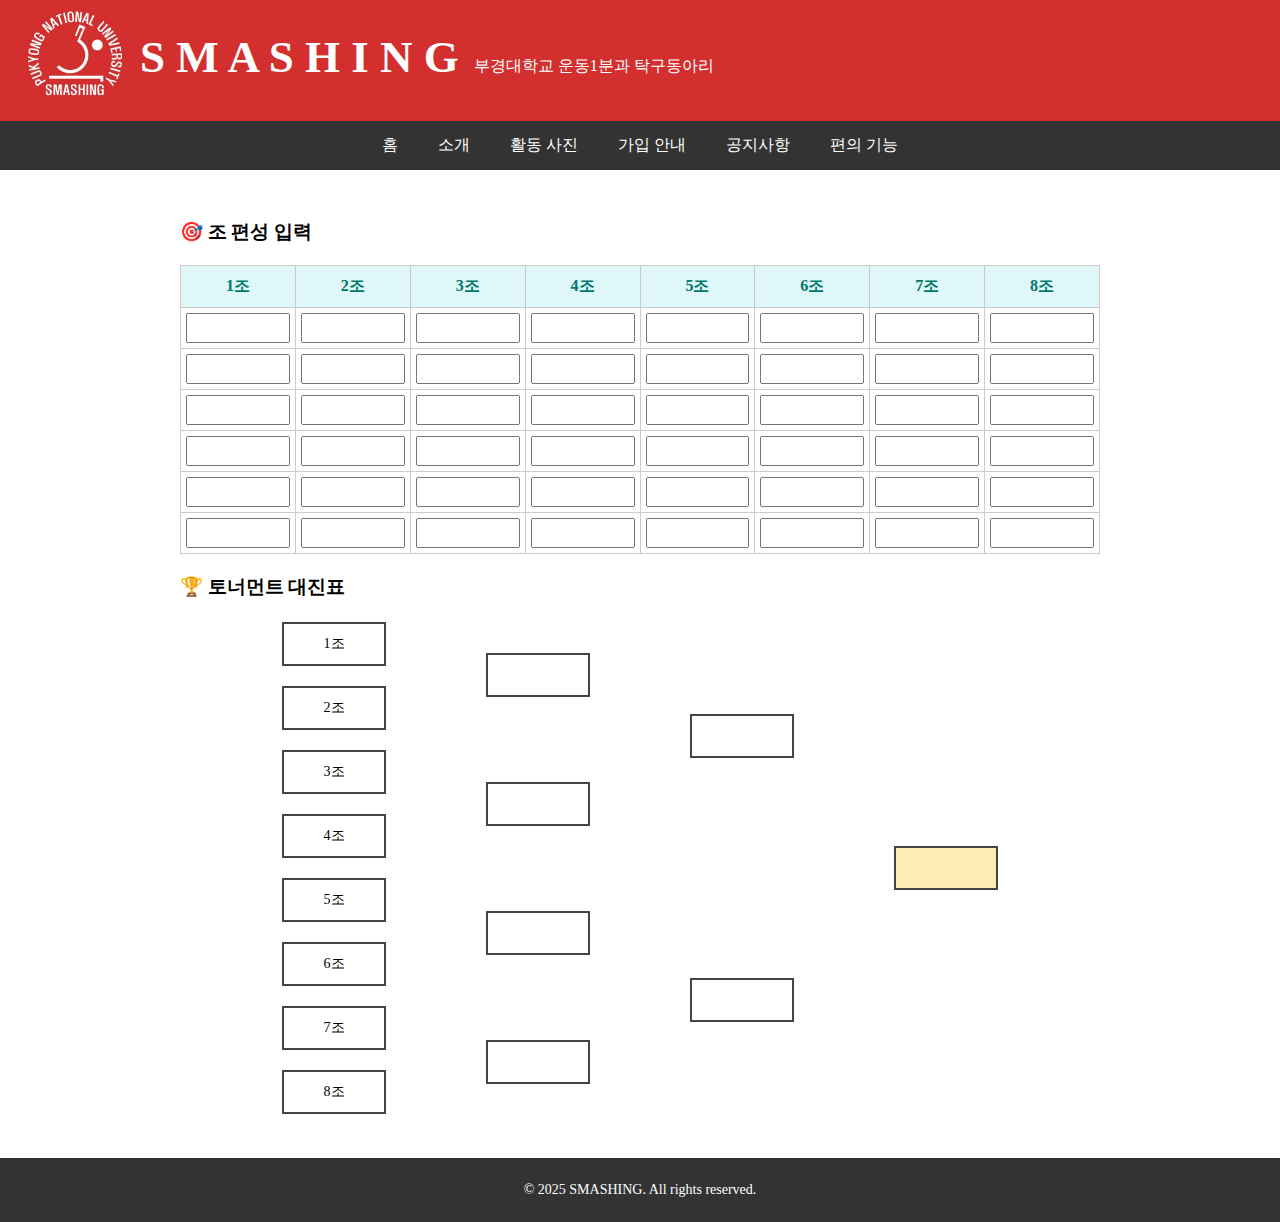
<file: html/conven.html>
<!-- conven.html -->

<!DOCTYPE html>
<html>
    <head>
        <meta charset = "utf-8">
        <title>소개 - SMASHING</title>

        <link href = "../images/smashing.jpg" rel = "shortcut icon" type = "image/x-icon">
        <link rel = "stylesheet" href = "../css/style.css">
        <link rel = "stylesheet" href = "../css/conven.css">
    </head>

    <body>
        <header>
            <a href = "../index.html" class = "header-link">
                <div class = "header-content">
                    <img src = "../images/Logo.jpg" alt = "로고" class = "logo">
                    <h1>S M A S H I N G</h1>
                    <br>
                    부경대학교 운동1분과 탁구동아리
                </div>
            </a>
        </header>

        <nav>
            <a href = "../index.html">홈</a>
            <a href = "./intro.html">소개</a>
            <a href = "./gallery.html">활동 사진</a>
            <a href = "./join.html">가입 안내</a>
            <a href = "./notices.html">공지사항</a>
            <a href = "conven.html">편의 기능</a>
        </nav>

        <main>
            <!-- 🎯 조 편성 입력 -->
            <section>
                <h3>🎯 조 편성 입력</h3>

                <table class="team-table">
                    <thead>
                        <tr>
                        <th>1조</th><th>2조</th><th>3조</th><th>4조</th>
                        <th>5조</th><th>6조</th><th>7조</th><th>8조</th>
                        </tr>
                    </thead>

                    <tbody>
                        <!-- 6명씩 입력 가능한 6행 -->
                        <tr>
                        <td><input type="text"></td><td><input type="text"></td><td><input type="text"></td><td><input type="text"></td>
                        <td><input type="text"></td><td><input type="text"></td><td><input type="text"></td><td><input type="text"></td>
                        </tr>
                        <tr>
                        <td><input type="text"></td><td><input type="text"></td><td><input type="text"></td><td><input type="text"></td>
                        <td><input type="text"></td><td><input type="text"></td><td><input type="text"></td><td><input type="text"></td>
                        </tr>
                        <tr>
                        <td><input type="text"></td><td><input type="text"></td><td><input type="text"></td><td><input type="text"></td>
                        <td><input type="text"></td><td><input type="text"></td><td><input type="text"></td><td><input type="text"></td>
                        </tr>
                        <tr>
                        <td><input type="text"></td><td><input type="text"></td><td><input type="text"></td><td><input type="text"></td>
                        <td><input type="text"></td><td><input type="text"></td><td><input type="text"></td><td><input type="text"></td>
                        </tr>
                        <tr>
                        <td><input type="text"></td><td><input type="text"></td><td><input type="text"></td><td><input type="text"></td>
                        <td><input type="text"></td><td><input type="text"></td><td><input type="text"></td><td><input type="text"></td>
                        </tr>
                        <tr>
                        <td><input type="text"></td><td><input type="text"></td><td><input type="text"></td><td><input type="text"></td>
                        <td><input type="text"></td><td><input type="text"></td><td><input type="text"></td><td><input type="text"></td>
                        </tr>
                    </tbody>
                </table>
            </section>

            <section>
                <h3>🏆 토너먼트 대진표</h3>

                <div class = "bracket-horizontal">
                    <!-- 8강 -->
                    <div class = "round">
                        <div class = "match" data-next = "qf1">1조</div>
                        <div class = "match" data-next = "qf1">2조</div>
                        <div class = "match" data-next = "qf2">3조</div>
                        <div class = "match" data-next = "qf2">4조</div>
                        <div class = "match" data-next = "qf3">5조</div>
                        <div class = "match" data-next = "qf3">6조</div>
                        <div class = "match" data-next = "qf4">7조</div>
                        <div class = "match" data-next = "qf4">8조</div>
                    </div>

                    <!-- 4강 -->
                    <div class = "round">
                        <div class = "spacer"></div>
                        <div class = "match" id = "qf1" data-next = "sf1"></div>
                        <div class = "spacer"></div>
                        <div class =  "match" id = "qf2" data-next = "sf1"></div>
                        <div class = "spacer"></div>
                        <div class = "match" id = "qf3" data-next = "sf2"></div>
                        <div class = "spacer"></div>
                        <div class = "match" id = "qf4" data-next = "sf2"></div>
                        <div class = "spacer"></div>
                    </div>

                    <!-- 결승 -->
                    <div class = "round">
                        <div class = "spacer-tall"></div>
                        <div class = "match" id = "sf1" data-next = "final"></div>
                        <div class = "spacer-tall"></div>
                        <div class = "match" id = "sf2" data-next = "final"></div>
                        <div class = "spacer-tall"></div>
                    </div>

                    <!-- 우승 -->
                    <div class = "round">
                        <div class = "spacer-tall-2x"></div>
                        <div class = "match winner" id = "final"></div>
                        <div class = "spacer-tall-2x"></div>
                    </div>
                </div>
            </section>
        </main>

        <footer>
            <p>&copy; 2025 SMASHING. All rights reserved.</p>
        </footer>

                <script src = "../js/conven.js"></script>
    </body>
</html>
</file>
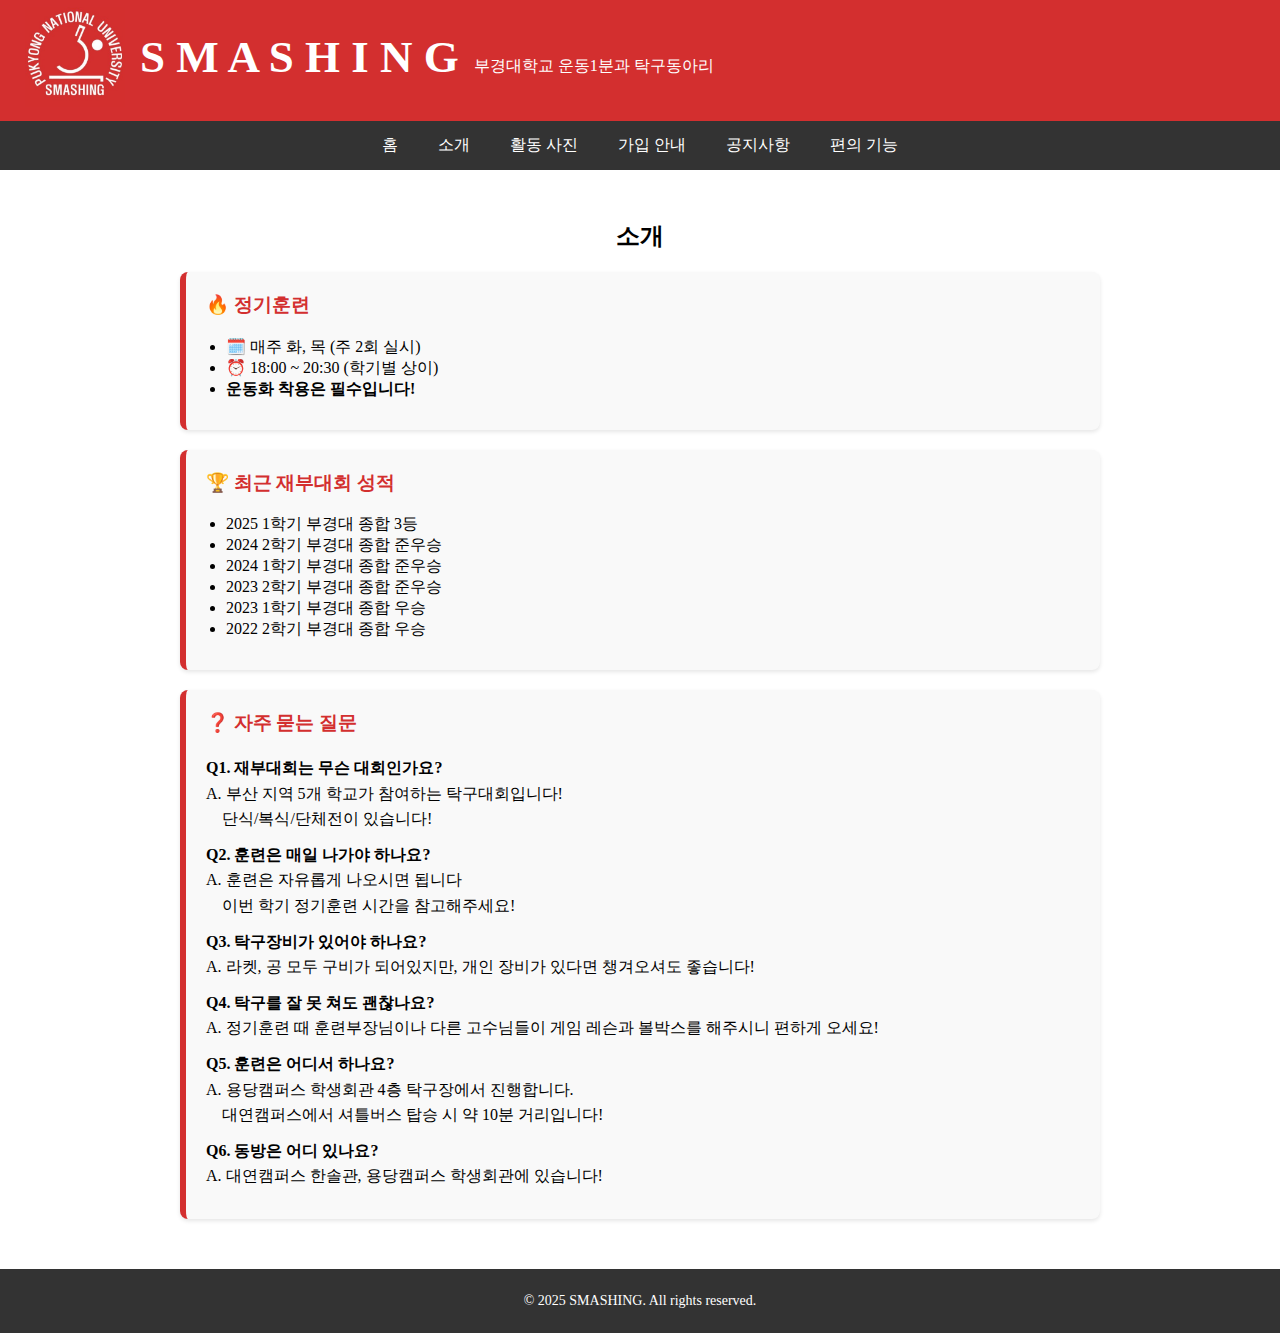
<file: html/intro.html>
<!-- intro.html -->

<!DOCTYPE html>
<html>
    <head>
        <meta charset = "utf-8">
        <title>소개 - SMASHING</title>

        <link href = "../images/smashing.jpg" rel = "shortcut icon" type = "image/x-icon">
        <link rel = "stylesheet" href = "../css/style.css">
        <link rel = "stylesheet" href = "../css/main_content.css">
    </head>

    <body>
        <header>
            <a href = "../index.html" class = "header-link">
                <div class = "header-content">
                    <img src = "../images/Logo.jpg" alt = "로고" class = "logo">
                    <h1>S M A S H I N G</h1>
                    <br>
                    부경대학교 운동1분과 탁구동아리
                </div>
            </a>
        </header>

        <nav>
            <a href = "../index.html">홈</a>
            <a href = "intro.html">소개</a>
            <a href = "./gallery.html">활동 사진</a>
            <a href = "./join.html">가입 안내</a>
            <a href = "./notices.html">공지사항</a>
            <a href = "./conven.html">편의 기능</a>
        </nav>

        <main>
            <section>
                <h2>소개</h2>

                <!-- 정기훈련 박스 -->
                <div class = "info-box">
                    <h3>🔥 정기훈련</h3>

                    <ul>
                        <li>🗓️ 매주 화, 목 (주 2회 실시)</li>
                        <li>⏰ 18:00 ~ 20:30 (학기별 상이)</li>
                        <li><strong>운동화 착용은 필수입니다!</strong></li>
                    </ul>
                </div>

                <!-- 재부대회 성적 박스 -->
                <div class = "info-box">
                    <h3>🏆 최근 재부대회 성적</h3>

                    <ul>
                        <li>2025 1학기 부경대 종합 3등</li>
                        <li>2024 2학기 부경대 종합 준우승</li>
                        <li>2024 1학기 부경대 종합 준우승</li>
                        <li>2023 2학기 부경대 종합 준우승</li>
                        <li>2023 1학기 부경대 종합 우승</li>
                        <li>2022 2학기 부경대 종합 우승</li>
                    </ul>
                </div>

                <!-- 자주 묻는 질문 박스 -->
                <div class = "info-box">
                    <h3>❓ 자주 묻는 질문</h3>

                    <p>
                        <strong>Q1. 재부대회는 무슨 대회인가요?</strong><br>
                        A. 부산 지역 5개 학교가 참여하는 탁구대회입니다!<br>
                        &nbsp;&nbsp;&nbsp;&nbsp;단식/복식/단체전이 있습니다!
                    </p>

                    <p>
                        <strong>Q2. 훈련은 매일 나가야 하나요?</strong><br>
                        A. 훈련은 자유롭게 나오시면 됩니다<br>
                        &nbsp;&nbsp;&nbsp;&nbsp;이번 학기 정기훈련 시간을 참고해주세요!
                    </p>

                    <p>
                        <strong>Q3. 탁구장비가 있어야 하나요?</strong><br>
                        A. 라켓, 공 모두 구비가 되어있지만, 개인 장비가 있다면 챙겨오셔도 좋습니다!
                    </p>

                    <p>
                        <strong>Q4. 탁구를 잘 못 쳐도 괜찮나요?</strong><br>
                        A. 정기훈련 때 훈련부장님이나 다른 고수님들이 게임 레슨과 볼박스를 해주시니 편하게 오세요!
                    </p>

                    <p>
                        <strong>Q5. 훈련은 어디서 하나요?</strong><br>
                        A. 용당캠퍼스 학생회관 4층 탁구장에서 진행합니다. <br>
                        &nbsp;&nbsp;&nbsp;&nbsp;대연캠퍼스에서 셔틀버스 탑승 시 약 10분 거리입니다!
                    </p>

                    <p>
                        <strong>Q6. 동방은 어디 있나요?</strong><br>
                        A. 대연캠퍼스 한솔관, 용당캠퍼스 학생회관에 있습니다!
                    </p>
                </div>
            </section>
        </main>

        <footer>
            <p>&copy; 2025 SMASHING. All rights reserved.</p>
        </footer> 
    </body>
</html>
</file>
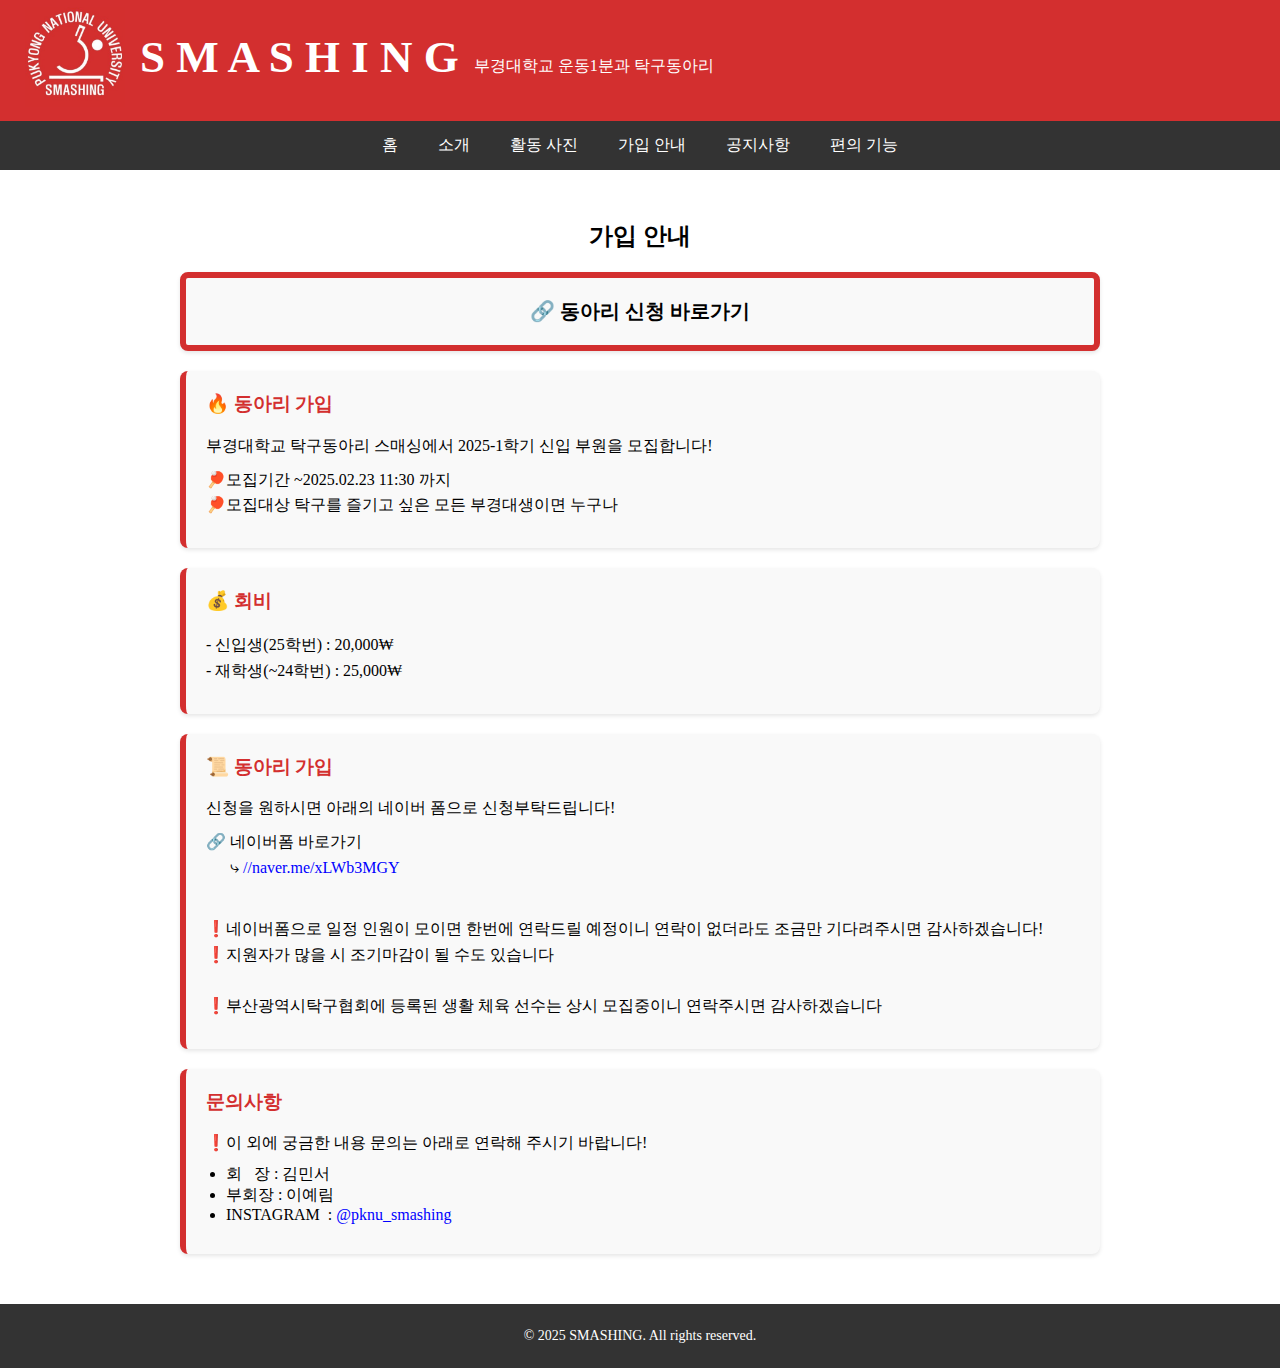
<file: html/join.html>
<!-- join.html -->

<!DOCTYPE html>
<html>
    <head>
        <meta charset = "utf-8">
        <title>가입 안내 - SMASHING</title>

        <link href = "../images/smashing.jpg" rel = "shortcut icon" type = "image/x-icon">
        <link rel = "stylesheet" href = "../css/style.css">
        <link rel = "stylesheet" href = "../css/main_content.css">
    </head>

    <body>
        <header>
            <a href = "../index.html" class = "header-link">
                <div class = "header-content">
                    <img src = "../images/Logo.jpg" alt = "로고" class = "logo">
                    <h1>S M A S H I N G</h1>
                    <br>
                    부경대학교 운동1분과 탁구동아리
                </div>
            </a>
        </header>

        <nav>
            <a href = "../index.html">홈</a>
            <a href = "./intro.html">소개</a>
            <a href = "./gallery.html">활동 사진</a>
            <a href = "join.html">가입 안내</a>
            <a href = "./notices.html">공지사항</a>
            <a href = "./conven.html">편의 기능</a>
        </nav>

        <main>
            <section>
                <h2>가입 안내</h2>

                <!-- 바로가기 -->
                <div class = "link-box">
                    <a href = "//naver.me/xLWb3MGY" target = "_blank">
                        <h3>🔗 동아리 신청 바로가기</h3>
                    </a>
                </div>

                <!-- 동아리 가입 박스 -->
                <div class = "info-box">
                    <h3>🔥 동아리 가입</h3>                    

                    부경대학교 탁구동아리 스매싱에서 2025-1학기 신입 부원을 모집합니다!<br>

                    <p>
                        🏓모집기간  ~2025.02.23 11:30 까지<br>
                        🏓모집대상  탁구를 즐기고 싶은 모든 부경대생이면 누구나
                    </p>
                </div>

                <!-- 회비 박스 -->
                <div class = "info-box">
                    <h3>💰 회비</h3>                    

                    <p>
                        - 신입생(25학번)  : 20,000₩<br>
                        - 재학생(~24학번) : 25,000₩
                    </p>
                </div>

                <!-- 신청 박스 -->
                <div class = "info-box">
                    <h3>📜 동아리 가입</h3>                    

                    신청을 원하시면 아래의 네이버 폼으로 신청부탁드립니다!<br>

                    <p>
                        🔗 네이버폼 바로가기<br>
                        &emsp;&nbsp; ⤷ <a href = "//naver.me/xLWb3MGY" target = "_blank">//naver.me/xLWb3MGY</a>
                    </p>

                    <p>
                        <br>
                        ❗️네이버폼으로 일정 인원이 모이면 한번에 연락드릴 예정이니 연락이 없더라도 조금만 기다려주시면 감사하겠습니다!<br>
                        ❗️지원자가 많을 시 조기마감이 될 수도 있습니다<br><br>

                        ❗️부산광역시탁구협회에 등록된 생활 체육 선수는 상시 모집중이니 연락주시면 감사하겠습니다
                    </p>
                </div>

                <!-- 문의사항 -->
                <div class = "info-box">
                    <h3>문의사항</h3>

                    ❗️이 외에 궁금한 내용 문의는 아래로 연락해 주시기 바랍니다!

                    <ul>
                        <li>회&nbsp;&nbsp;&nbsp;장 : 김민서</li>
                        <li>부회장 : 이예림</li>
                        <li>INSTAGRAM&nbsp; : <a href = "https://www.instagram.com/pknu_smashing/" target = "_blank">@pknu_smashing</a></li>
                    </ul>
                </div>
            </section>
        </main>

        <footer>
            <p>&copy; 2025 SMASHING. All rights reserved.</p>
        </footer> 
    </body>
</html>
</file>
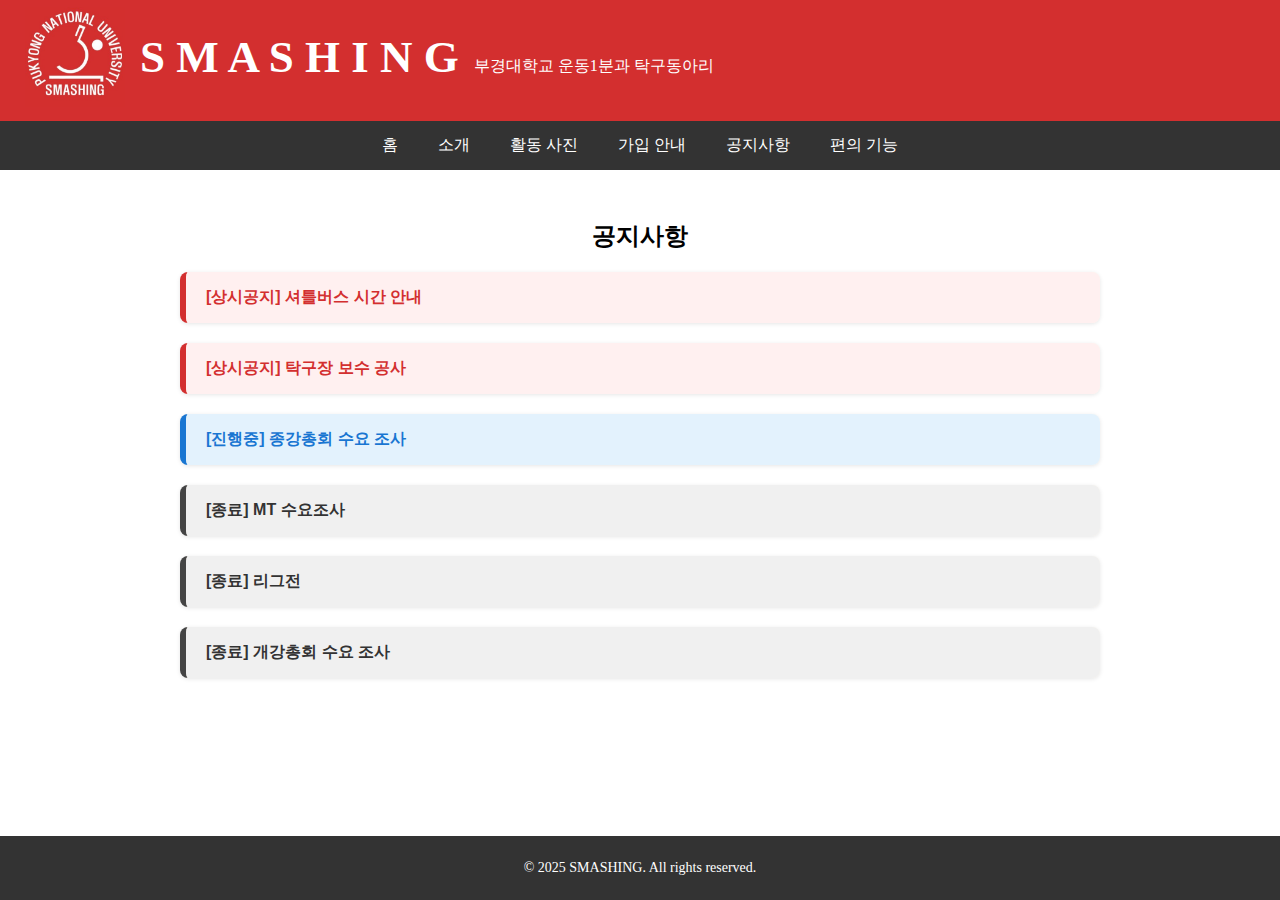
<file: html/notices.html>
<!-- notice.html -->

<!DOCTYPE html>
<html>
    <head>
        <meta charset = "utf-8">
        <title>소개 - SMASHING</title>

        <link href = "../images/smashing.jpg" rel = "shortcut icon" type = "image/x-icon">
        <link rel = "stylesheet" href = "../css/style.css">
        <link rel = "stylesheet" href = "../css/notices.css">
    </head>

    <body>
        <header>
            <a href = "../index.html" class = "header-link">
                <div class = "header-content">
                    <img src = "../images/Logo.jpg" alt = "로고" class = "logo">
                    <h1>S M A S H I N G</h1>
                    <br>
                    부경대학교 운동1분과 탁구동아리
                </div>
            </a>
        </header>

        <nav>
            <a href = "../index.html">홈</a>
            <a href = "./intro.html">소개</a>
            <a href = "./gallery.html">활동 사진</a>
            <a href = "./join.html">가입 안내</a>
            <a href = "notices.html">공지사항</a>
            <a href = "./conven.html">편의 기능</a>
        </nav>

        <main>
            <section>

                <h2>공지사항</h2>                

                <div class = "notice-item">
                    <button class = "notice-title">[상시공지] 셔틀버스 시간 안내</button>
                    <div class = "notice-content">
                        <p>
                            대연캠퍼스 ↔ 용당캠퍼스 간 셔틀버스는 <strong>17:30 17:50 18:05</strong>에 출발합니다.<br>
                            출발 시간에 맞춰 셔틀버스 정류장에 미리 도착해주세요!
                        </p>
                    </div>
                </div>

                <div class = "notice-item">
                    <button class = "notice-title">[상시공지] 탁구장 보수 공사</button>
                    <div class = "notice-content">
                        <p>
                            🏓 보수 공사 내용<br>
                            · 누수로 인해 부서진 벽 보수<br>
                            · 탁구장 입구 그물망 설치<br>
                            · 훈련 탁구대 그물망 설치<br>
                            · 각 탁구대마다 탁구공 보관 컵 설치<br><br><br>

                            🏓 주의사항<br>
                            ‼ 그물망에 기대거나 당기지 말아주세요!!<br>
                            · 천장타일이 단단하지 않아서 무너질 수 있습니다.<br><br><br>

                            ‼ 탁구장 및 훈련 탁구대 출입 시 그물망을 잘 닫아주세요!!<br>
                            · 다른 부원들이 밟거나 걸려 넘어질 수 있으니 꼭 준수해주세요.<br>
                            · 탁구장 입구 그물망은 오른쪽이 고정되어 있으니 주의 바랍니다.<br>
                            · 훈련 탁구대 그물망은 자석으로 벽면에 붙어있습니다.<br><br><br>

                            ‼ 탁구공이 깨지면 부회장 및 간부에게 말해주시면 바꿔드리겠습니다!!<br>
                            · 매 학기 부서진 공보다 분실된 공이 많습니다.<br>
                            · 낭비를 줄이기 위해 탁구공 보관 컵을 설치했으니 이해해주시면 감사하겠습니다.
                        </p>
                    </div>
                </div>

                <div class = "notice-item ongoing">
                    <button class = "notice-title">[진행중] 종강총회 수요 조사</button>
                    <div class = "notice-content">
                        <p>
                            안녕하세요 스매싱입니다!!<br><br>

                            2025-1학기 종강총회를 진행하려 합니다!!<br><br>

                            🏓 일시 : 06/26 (목) 18:30~<br>
                            🏓 장소 : 미정<br>
                            - (인원 수 확정 후에 공지)<br>
                            🏓 비용 : 장소가 정해짐에 따라 공지<br>
                            - (이전학기 및 개강총회 기준 약 15,000원)<br><br>

                            빠른 투표 참여 부탁드립니다!!<br><br>

                            수업이 늦게 끝나는 분들는 천천히 참여 가능합니다.<br>
                            해당 투표에서는 참여로 표기 부탁드립니다!!
                        </p>
                    </div>
                </div>

                <div class = "notice-item closed">
                    <button class = "notice-title">[종료] MT 수요조사</button>
                    <div class = "notice-content">
                        <p>
                            안녕하세요! 스매싱입니다!!<br><br>

                            5월에 있을 스매싱 MT 관련 공지사항입니다 🔥🔥<br><br>

                            🏓 날짜 : 5/3(토) ~ 5/4(일)<br>
                            🏓 장소 : 송정 토마토 민박<br>
                            🏓 비용 : 15,000 ~ 20,000원<br>
                            (정확한 조사 후 인원에 따라 변동 / 추후 공지)<br><br>

                            * 투표 마감 이후에는 변동 및 환불이 불가함을 알려드립니다.
                        </p>
                    </div>
                </div>

                <div class = "notice-item closed">
                    <button class = "notice-title">[종료] 리그전</button>
                    <div class = "notice-content">
                        <p>
                            안녕하세요! 스매싱입니다!!<br><br>

                            🏓 일시 : 5/1(목)<br>
                            🏓 시간 : 12:00~ 17:30 예정<br>
                            (* 조금 일찍 와서 몸 푸셔도 됩니다 ☺)<br>
                            🏓 장소 : 최준환탁구클럽 (부산 동래구 충렬대로 306)<br>
                            🏓 금액 : 동아리 회비에서 전액 지원<br>
                            🏓 복장 : 활동하기 편한 운동복 (흰색 티셔츠 🙅‍♂🙅‍♂)<br>

                            * 해당 일자는 근로자의 날로, 학교의 공식 휴강일입니다<br>

                            🏓 종목<br>
                            - 남자단식 / 여자단식 / 남자복식 / 혼합복식 / (단체전)<br><br>

                            * 모든 참여자는 (단식 + 복식) 2개 경기에 참여합니다!<br><br>

                            * 단식 : 예선 조별 리그전 이후, 토너먼트 진행<br>
                            * 복식 : 토너먼트 진행 (남자의 경우 남복/혼복 중 하나만 참여)<br><br>

                            * 다양한 상품 및 추첨이 있을 예정입니다!<br>
                            - 각 종목 우승&준우승 상품 지급<br>
                            - 참여자 경품 추첨으로 상품 지급
                        </p>
                    </div>
                </div>

                <div class = "notice-item closed">
                    <button class = "notice-title">[종료] 개강총회 수요 조사</button>
                    <div class = "notice-content">
                        <p>
                            안녕하세요 스매싱입니다!!<br><br>

                            2025-1학기 개강 및 신입 부원 환영을 기념하여 개강총회를 진행하려 합니다!!<br><br>

                            🏓 일시 : 03/13 (목) 18:00~<br>
                            🏓 장소 : 포차주민 (2층)<br>
                            🏓 비용 : 13,000₩  (회비 2,000₩ 지원된 금액)<br><br>

                            빠른 투표 참여 부탁드립니다!!
                        </p>
                    </div>
                </div>


            </section>
        </main>

        <footer>
            <p>&copy; 2025 SMASHING. All rights reserved.</p>
        </footer>

        <script src = "../js/notices.js"></script>
    </body>
</html>
</file>
<file: css/style.css>
/* style.css */

/* 전체 페이지 레이아웃 (html, body) */
html, body {
    display: flex;
    flex-direction: column;
    height: 100%;
    margin: 0;
    padding: 0;
}

/* main 콘텐츠 영역 */
main {
    flex: 1;
    width: 100%;
    max-width: 960px;
    margin: auto;
    padding: 30px 20px;
    background: #ffffff;
    box-sizing: border-box;
}

/* main 제목 스타일 */
main h2 {
    text-align: center;
}

/* 상단 header 영역 */
header {
    background-color: #d32f2f;
    color: #ffffff;
    height: 100px;
    padding: 1px 25px 20px 25px;
}

/* header를 클릭 시 홈 화면으로 이동 */
.header-link {
    display: block;
    color: inherit;
    text-decoration : none;
}

/* header 내부 콘텐츠 정렬 */
.header-content {
    display: flex;
    align-items: center;
    gap: 15px;
}

/* header 제목 스타일 */
.header-content h1 {
    font-size: 45px;
}

/* 로고 이미지 크기 */
.logo {
    width: auto;
    height: 100px;
}

/* footer 영역 */
footer {
    text-align: center;
    padding: 10px 0;
    background-color: #333333;
    color: #ffffff;
    font-size: 14px;
}

/* 네비게이션 바 */
nav {
    display: flex;
    justify-content: center;
    background-color: #333333;
}

/* 네비게이션 링크 스타일 */
nav a {
    color: white;
    padding: 14px 20px;
    text-decoration: none;
}

/* 네비게이션 링크 hover 스타일 */
nav a:hover {
    background-color: #444444;
}
</file>
<file: css/conven.css>
/* conven.css */

/* ───────────────────────────────
🎯 조 편성 테이블
─────────────────────────────── */
.team-table {
    width: 100%;
    max-width: 1000px;
    margin: 20px auto;
    border-collapse: collapse;
    text-align: center;
    box-sizing: border-box;
}

.team-table th {
    padding: 10px;
    border: 1px solid #ccc;
    background-color: #e0f7fa;
    color: #00796b;
    font-weight: bold;
}

.team-table td {
    padding: 5px;
    border: 1px solid #ccc;
}

.team-table input {
    width: 100%;
    padding: 5px;
    font-size: 14px;
    box-sizing: border-box;
}

/* ───────────────────────────────
🏆 토너먼트 대진표
─────────────────────────────── */
.bracket-horizontal {
    height : 500px;
    display: flex;
    flex-direction: row;
    gap: 100px;
    justify-content: center;
    margin: 10px auto;
    align-items: center;
}

.round {
    display: flex;
    flex-direction: column;
    gap: 20px;
    align-items: center;
}

.match {
    width: 100px;
    height: 40px;
    line-height: 40px;
    background: white;
    border: 2px solid #444;
    text-align: center;
    font-size: 14px;
    cursor: pointer;
    transition: background-color 0.2s ease;
}

.match:hover {
    background-color: #f1f1f1;
}

.match.winner {
    background-color: #ffecb3;
    font-weight: bold;
}

.spacer {
    height: 45px;
}

.spacer-tall {
    height: 180px;
}

.spacer-tall-2x {
    height: 140px;
}
</file>
<file: css/main_content.css>
/* main_content.css */

/* 정보 박스 공통 스타일 */
.info-box {
    max-width: 960px;
    display: block;
    margin: 20px 0;
    padding: 20px;
    background-color: #f9f9f9;
    border-left: 6px solid #d32f2f;
    border-radius: 8px;
    box-shadow: 0 2px 4px rgba(0, 0, 0, 0.1);
}

/* 정보 박스 제목 */
.info-box h3 {
    margin-top: 0;
    color: #d32f2f;
}

/* 정보 박스 리스트 */
.info-box ul {
    margin: 10px 0;
    padding-left: 20px;
}

/* 정보 박스 문단 */
.info-box p {
    margin: 10px 0;
    line-height: 1.6;
}

/* 정보 박스 내부 링크 */
.info-box a {
    color: blue;
    text-decoration: none;
}

/* 바로가기 박스 스타일 */
.link-box {
    max-width: 960px;
    display: block;
    margin: 0;
    padding: 0;
    background-color: #f9f9f9;
    border: 6px solid #d32f2f;
    border-radius: 8px;
    box-shadow: 0 2px 4px rgba(0, 0, 0, 0.1);
}

/* 바로가기 박스 내부 링크 */
.link-box a {
    color: inherit;
    text-decoration: none;
}

/* 바로가기 텍스트 */
.link-box h3 {
    text-align: center;
    font-size: 20px;
    font-weight: bold;
    cursor: pointer;
}
</file>
<file: css/notices.css>
/* notices.css */

/* 전체 공지 아이템 */
.notice-item {
    max-width: 960px;
    overflow: hidden;
    margin: 20px 0;
    border-left: 6px solid #d32f2f;
    border-radius: 8px;
    background-color: #fffaf0;
    box-shadow: 0 1px 4px rgba(0, 0, 0, 0.1);
}

/* 제목 버튼 스타일 */
.notice-title {
    display: block;
    width: 100%;
    padding: 15px 20px;
    text-align: left;
    background: none;
    background-color: #fff0f0;
    border: none;
    color: #d32f2f;
    font-size: 16px;
    font-weight: bold;
    cursor: pointer;
    transition: background-color 0.2s ease;
}

/* 진행중 공지 - 파랑 */
.notice-item.ongoing {
    border-left: 6px solid #1976d2;
}
.notice-item.ongoing .notice-title {
    background-color: #e3f2fd;
    color: #1976d2;
}

/* 종료된 공지 - 검정 */
.notice-item.closed {
    border-left: 6px solid #444;
}
.notice-item.closed .notice-title {
    background-color: #f0f0f0;
    color: #333;
}

/* 상태별 hover 효과를 따로 정의 */
/* 상시공지만 기본 hover */
.notice-item:not(.ongoing):not(.closed) .notice-title:hover {
    background-color: #ffeaea;
}

.notice-item.ongoing .notice-title:hover {
    background-color: #bbdefb; /* 연한 파랑 hover */
}

.notice-item.closed .notice-title:hover {
    background-color: #e0e0e0; /* 연한 회색 hover */
}

/* 내용 (기본 숨김) */
.notice-content {
    display: none;
    padding: 15px 20px;
    color: #333;
    line-height: 1.6;
}

/* 열렸을 때 내용 보임 */
.notice-item.open .notice-content {
    display: block;
}
</file>
